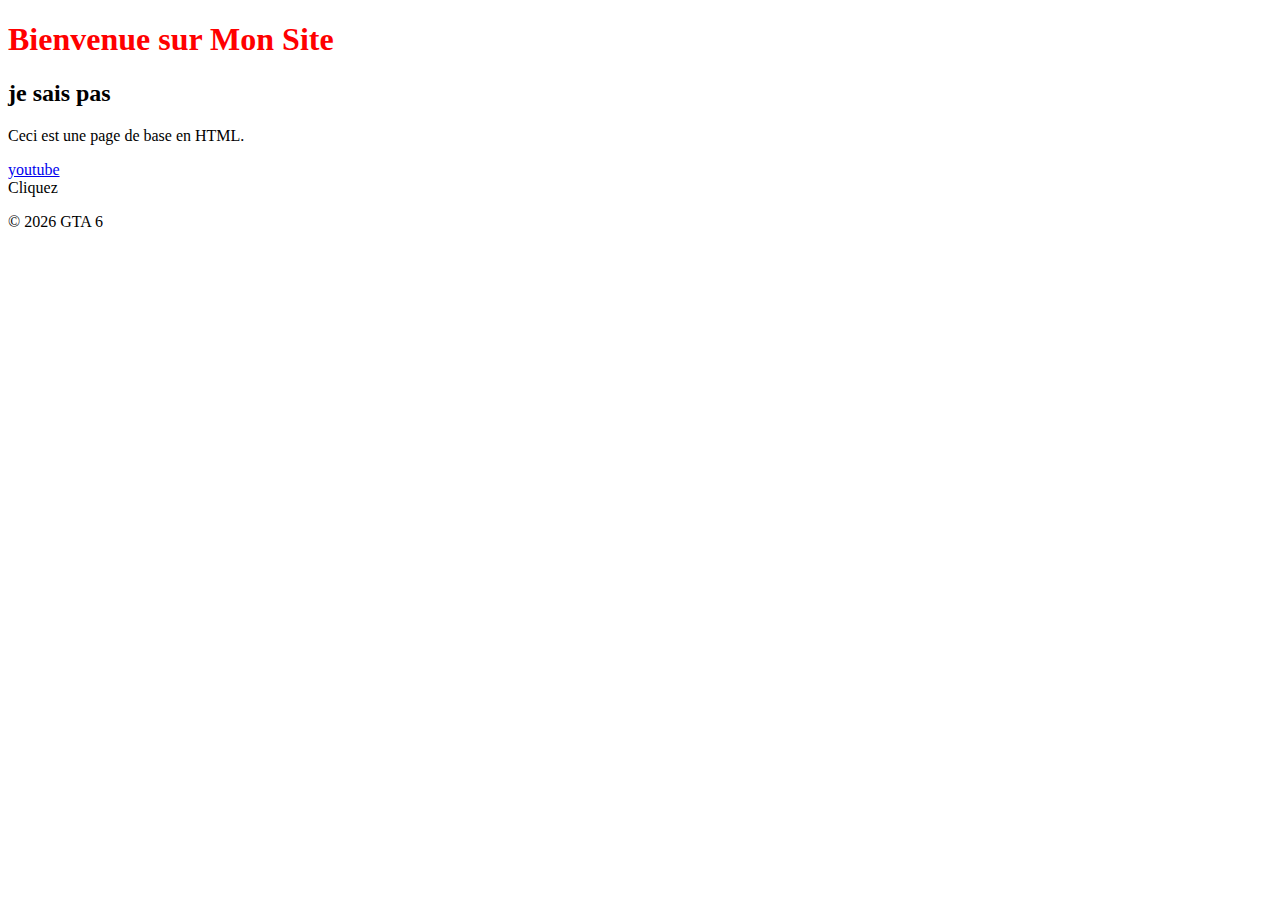
<file: INDEX.html>
<!DOCTYPE html>
<html lang="fr">
<head>
  <meta charset="UTF-8">
  <meta name="viewport" content="width=device-width, initial-scale=1.0">
  <title>Mon Site</title>
</head>
<body>

  <!-- contenu de ma page -->

  <header>
    <h1 style="color: red;">Bienvenue sur Mon Site</h1>
    <h2>je sais pas</h2>
  </header>

  <main>
    <p>Ceci est une page de base en HTML.</p>
  </main>

  <a href="https://www.youtube.com">youtube</a>
  <div role="button">Cliquez</div>

  <footer>
    <p>&copy; 2026 GTA 6</p>
  </footer>

</body>
</html>
</file>
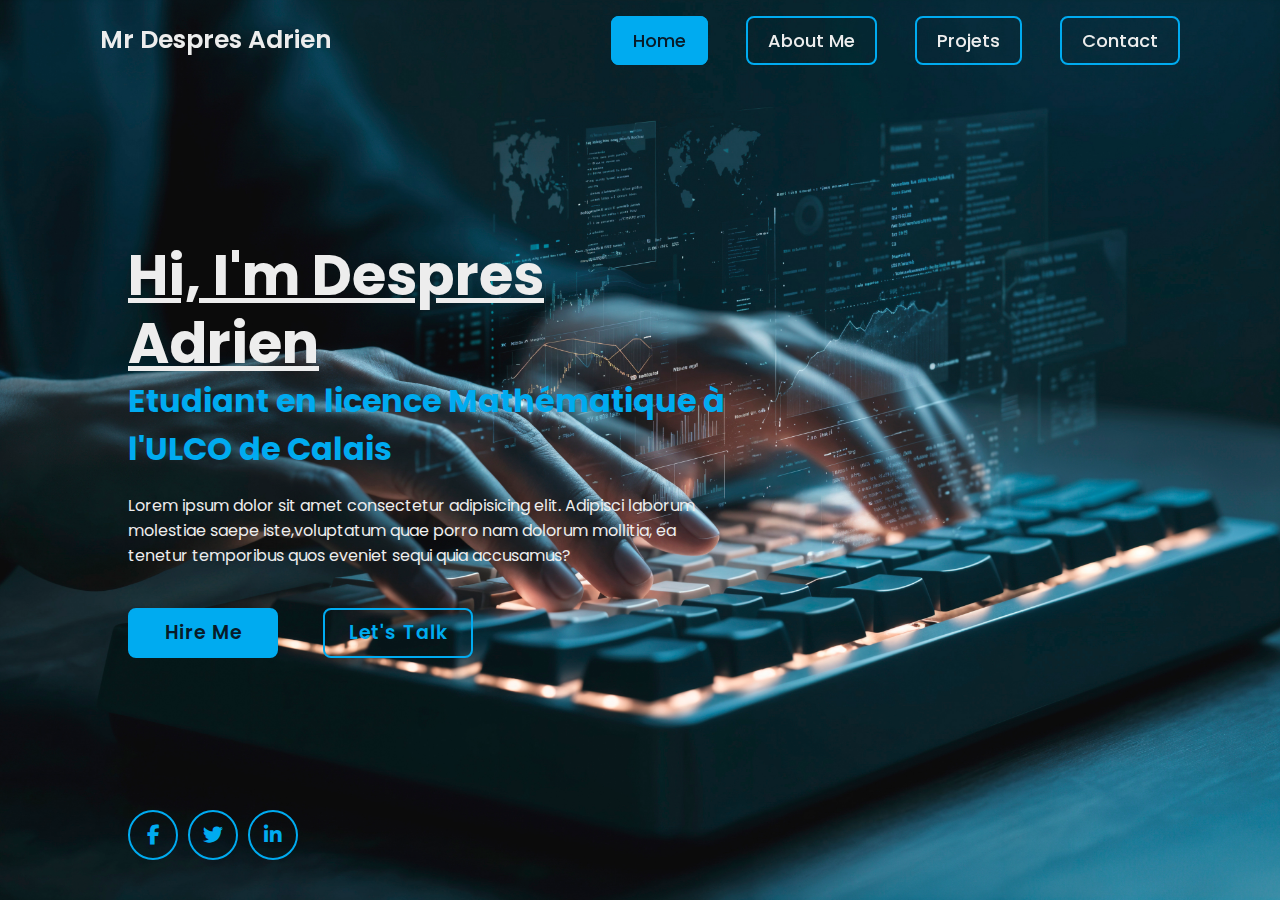
<file: index.html>
<!DOCTYPE html>
<html lang="en">
<head>
    <meta charset="UTF-8">
    <meta http-equiv="X-UA-Compatible" content="IE=edge">
    <meta name="viewport" content="width=device-width, initial-scale=1.0">
    <title>Home - Mon Portfolio</title>
    <link rel="stylesheet" href="index.css">
    <link href="https://cdnjs.cloudflare.com/ajax/libs/font-awesome/6.5.0/css/all.min.css" rel="stylesheet">
</head>
<body>
    <header class="header">
        <a href="index.html" class="logo">Mr Despres Adrien</a>
        <nav class="navbar">
            <a href="index.html" class="btn-nav active">Home</a>
            <a href="about.html" class="btn-nav">About Me</a>
            <a href="projets.html" class="btn-nav">Projets</a>
            <a href="contact.html" class="btn-nav">Contact</a>
        </nav>
    </header>

    <section class="home">
        <div class="home-content">
            <h1>Hi, I'm Despres Adrien</h1>
            <h3>Etudiant en licence Mathématique à l'ULCO de Calais</h3>
            <p>Lorem ipsum dolor sit amet consectetur adipisicing elit.
               Adipisci laborum molestiae saepe iste,voluptatum quae porro
               nam dolorum mollitia, ea tenetur temporibus quos eveniet sequi
               quia accusamus?</p>
            <div class="btn-box">
                <a href="#">Hire Me</a>
                <a href="#">Let's Talk</a>
            </div>
        </div>

        <div class="home-sci">
            <a href="#"><i class="fa-brands fa-facebook-f"></i></a>
            <a href="#"><i class="fa-brands fa-twitter"></i></a>
            <a href="#"><i class="fa-brands fa-linkedin-in"></i></a>
        </div>
    </section>
</body>
</html>
</file>
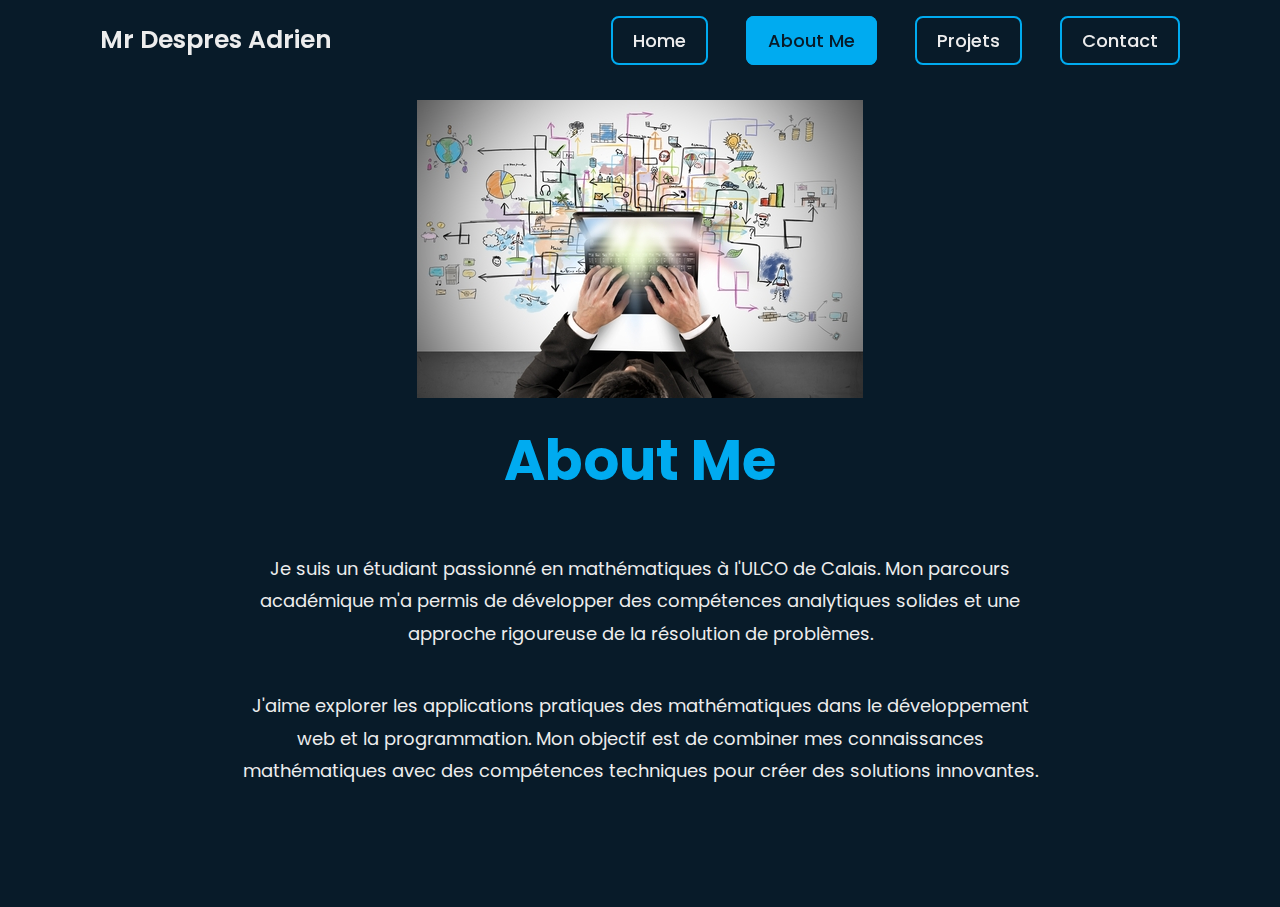
<file: about.html>
<!DOCTYPE html>
<html lang="en">
<head>
    <meta charset="UTF-8">
    <meta http-equiv="X-UA-Compatible" content="IE=edge">
    <meta name="viewport" content="width=device-width, initial-scale=1.0">
    <title>About Me - Mon Portfolio</title>
    <link rel="stylesheet" href="index.css">
    <link href="https://cdnjs.cloudflare.com/ajax/libs/font-awesome/6.5.0/css/all.min.css" rel="stylesheet">
</head>
<body>
    <header class="header">
        <a href="index.html" class="logo">Mr Despres Adrien</a>
        <nav class="navbar">
            <a href="index.html" class="btn-nav">Home</a>
            <a href="about.html" class="btn-nav active">About Me</a>
            <a href="projets.html" class="btn-nav">Projets</a>
            <a href="contact.html" class="btn-nav">Contact</a>
        </nav>
    </header>

    <section class="about">
        <img src="ingénieur-informatique-alternance.jpeg" alt="photo">
        <h2>About Me</h2>
        <p>Je suis un étudiant passionné en mathématiques à l'ULCO de Calais. Mon parcours académique m'a permis de développer des compétences analytiques solides et une approche rigoureuse de la résolution de problèmes.</p>
        <p>J'aime explorer les applications pratiques des mathématiques dans le développement web et la programmation. Mon objectif est de combiner mes connaissances mathématiques avec des compétences techniques pour créer des solutions innovantes.</p>
    </section>
</body>
</html>
</file>
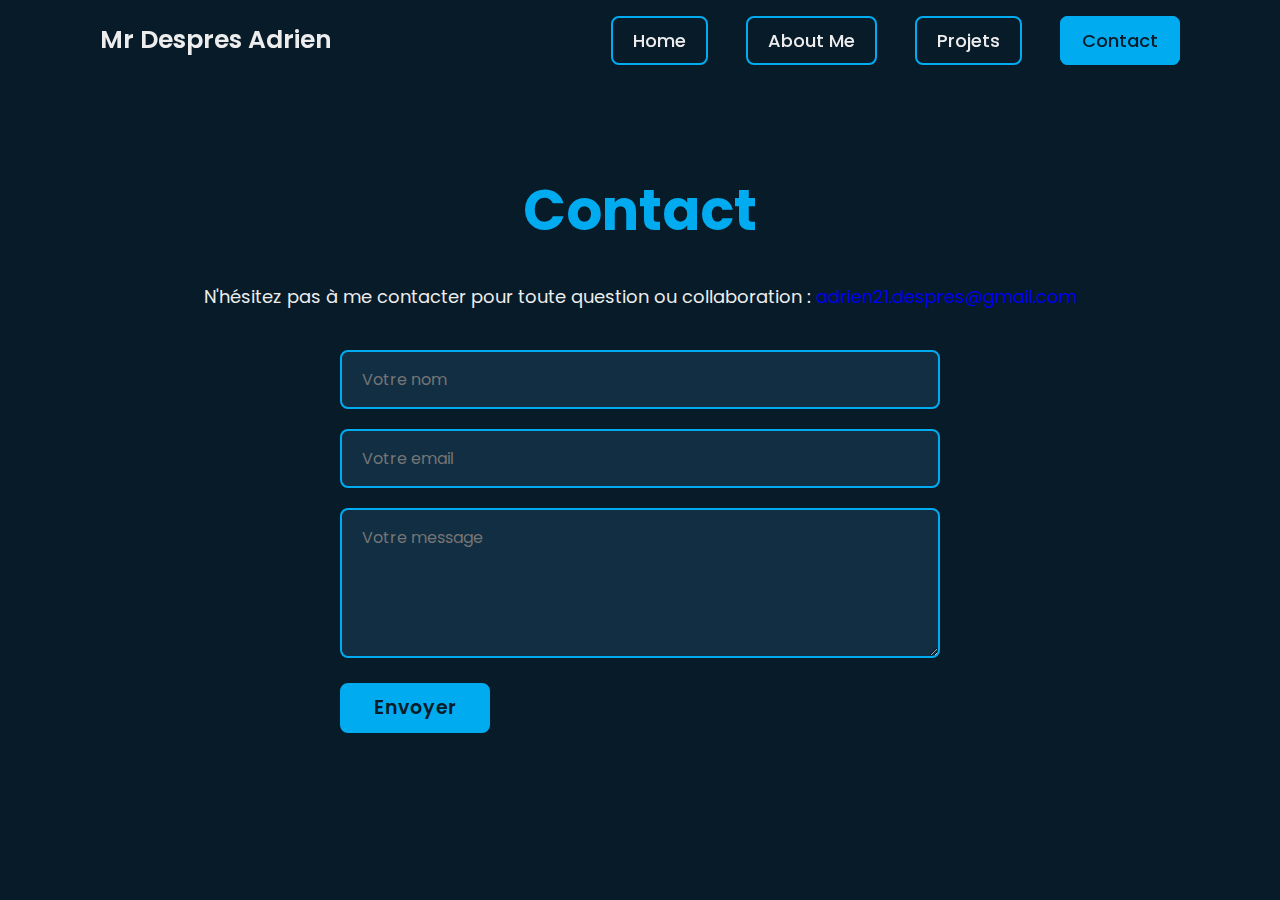
<file: contact.html>
<!DOCTYPE html>
<html lang="en">
<head>
    <meta charset="UTF-8">
    <meta http-equiv="X-UA-Compatible" content="IE=edge">
    <meta name="viewport" content="width=device-width, initial-scale=1.0">
    <title>Contact - Mon Portfolio</title>
    <link rel="stylesheet" href="index.css">
    <link href="https://cdnjs.cloudflare.com/ajax/libs/font-awesome/6.5.0/css/all.min.css" rel="stylesheet">
</head>
<body>
    <header class="header">
        <a href="index.html" class="logo">Mr Despres Adrien</a>
        <nav class="navbar">
            <a href="index.html" class="btn-nav">Home</a>
            <a href="about.html" class="btn-nav">About Me</a>
            <a href="projets.html" class="btn-nav">Projets</a>
            <a href="contact.html" class="btn-nav active">Contact</a>
        </nav>
    </header>

    <section class="contact">
        <h2>Contact</h2>
        <p>N'hésitez pas à me contacter pour toute question ou collaboration : <a href="mailto:adrien21.despres@gmail.com">adrien21.despres@gmail.com</a></p>
        <form class="contact-form">
            <input type="text" placeholder="Votre nom" required>
            <input type="email" placeholder="Votre email" required>
            <textarea placeholder="Votre message" required></textarea>
            <button type="submit">Envoyer</button>
        </form>
    </section>
</body>

</html>
</file>
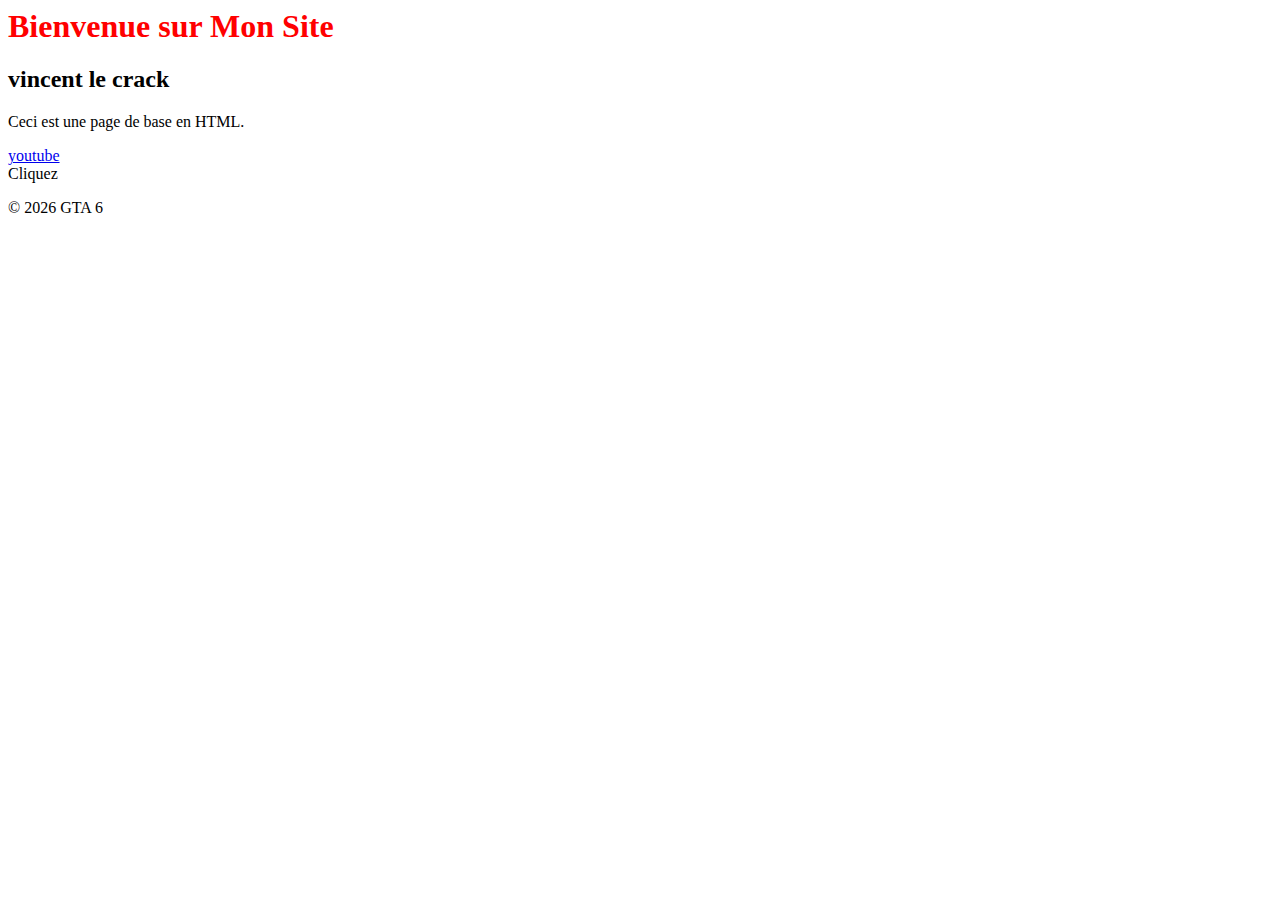
<file: index (2).html>
<!--<!DOCTYPE html>

<html lang="fr">
<head>
    <meta charset="UTF-8">
    <meta name="viewport" content="width=device-width, initial-scale=1.0">
    <title>Mon Site</title>
</head>

<body>
    <!-- contenu de ma page -->
    <header>
        <h1 style="color:red;">Bienvenue sur Mon Site</h1>
        <h2 >vincent le crack</h2>
    </header>
    <main>
        <p>Ceci est une page de base en HTML.</p>
    </main>

    <link>
      <a href="https://www.youtube.com">youtube</a>
      <div role="button">Cliquez</div>

    </link>

    <footer>
        <p>&copy; 2026 GTA 6</p>
    </footer>
</body>
</html>
</file>
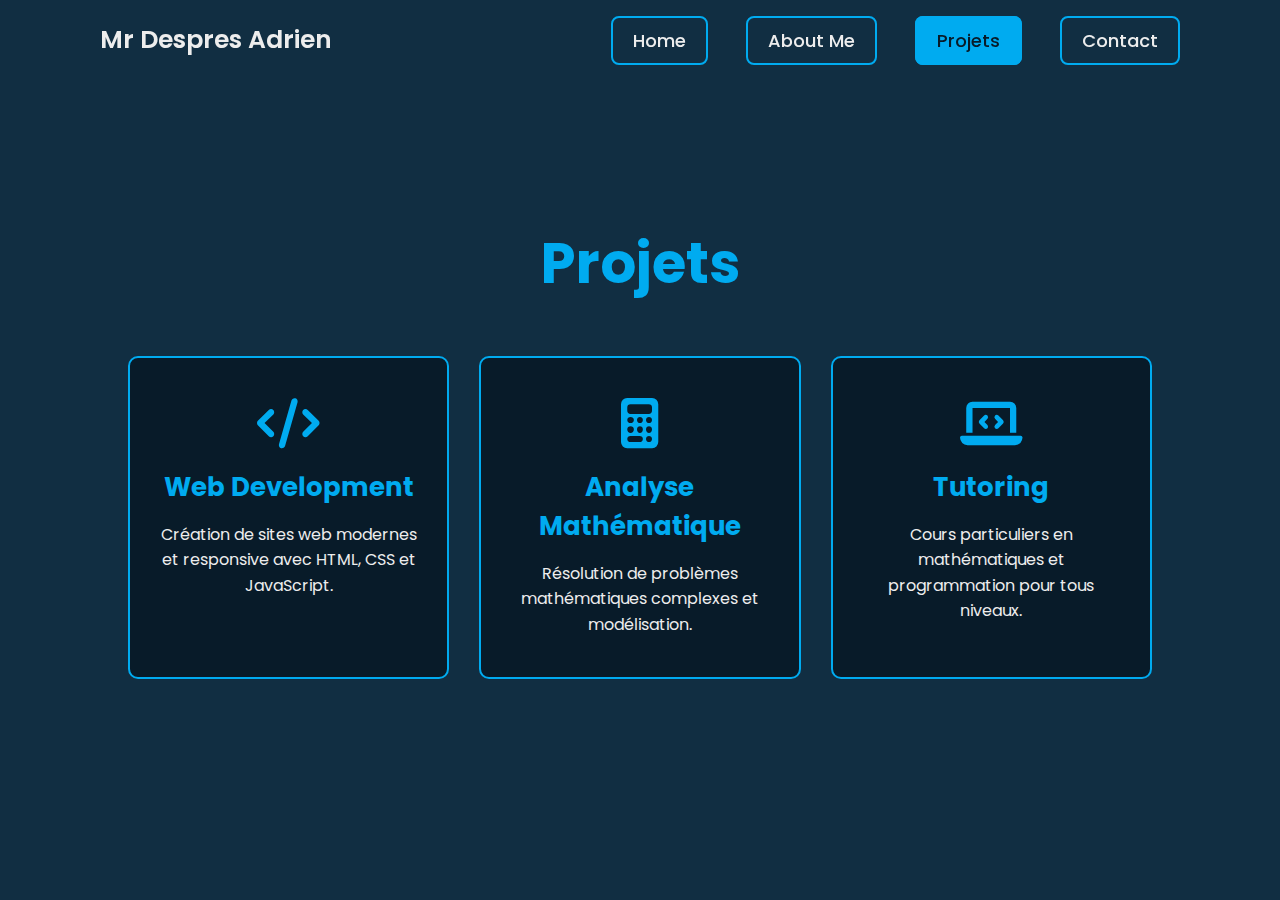
<file: projets.html>
<!DOCTYPE html>
<html lang="en">
<head>
    <meta charset="UTF-8">
    <meta http-equiv="X-UA-Compatible" content="IE=edge">
    <meta name="viewport" content="width=device-width, initial-scale=1.0">
    <title>Projets - Mon Portfolio</title>
    <link rel="stylesheet" href="index.css">
    <link href="https://cdnjs.cloudflare.com/ajax/libs/font-awesome/6.5.0/css/all.min.css" rel="stylesheet">
</head>
<body>
    <header class="header">
        <a href="index.html" class="logo">Mr Despres Adrien</a>
        <nav class="navbar">
            <a href="index.html" class="btn-nav">Home</a>
            <a href="about.html" class="btn-nav">About Me</a>
            <a href="projets.html" class="btn-nav active">Projets</a>
            <a href="contact.html" class="btn-nav">Contact</a>
        </nav>
    </header>

    <section class="projets">
        <h2>Projets</h2>
        <div class="projets-container">
            <div class="projets-box">
                <i class="fa-solid fa-code"></i>
                <h3>Web Development</h3>
                <p>Création de sites web modernes et responsive avec HTML, CSS et JavaScript.</p>
            </div>
            <div class="projets-box">
                <i class="fa-solid fa-calculator"></i>
                <h3>Analyse Mathématique</h3>
                <p>Résolution de problèmes mathématiques complexes et modélisation.</p>
            </div>
            <div class="projets-box">
                <i class="fa-solid fa-laptop-code"></i>
                <h3>Tutoring</h3>
                <p>Cours particuliers en mathématiques et programmation pour tous niveaux.</p>
            </div>
        </div>
    </section>
</body>
</html>
</file>
<file: index.css>
@import url('https://fonts.googleapis.com/css2?family=Poppins:wght@300;400;500;600;700;800;900&display=swap');
* {
    margin: 0;
    padding: 0;
    box-sizing: border-box;
    text-decoration: none;
    border: none;
    outline: none;
    scroll-behavior: smooth;
    font-family: 'Poppins', sans-serif;
}
:root {
    --bg-color: #081b29;
    --second-bg-color: #112e42;
    --text-color: #ededed;
    --main-color: #00abf0;
}
html {
    font-size: 62.5%;
    overflow-x: hidden;
}
body {
    
    color: #ededed;

}  

.header {
    height: 80px;
    position:fixed;
    top: 0;
    left: 0;
    width: 100%;
    padding: 0 100px;
    background: transparent;
    display:flex;
    justify-content: space-between;
    align-items:center;
    z-index: 100;

}

.logo{
    font-size: 25px;
    color: #ededed;
    text-decoration: none;
    font-weight: 600;
}

.navbar a{
    font-size: 18px;
    color: #ededed;
    text-decoration: none;
    font-weight: 500;
    margin-left: 35px;
    
}

.navbar a:hover,
.navbar a.active {
    color: #00abf0;
}

.home{
    height: 100vh;
    background: url("clavier.jpg") no-repeat;
    background-size: cover;
    background-position: center;
    display: flex;
    align-items: center;
    padding: 0 10%;
}

.home-content {
    max-width: 600px;
}

.home-content h1 {
    font-size: 56px;
    font-weight: 700;
    line-height: 1.2;
    text-decoration-line: underline;
}

.home-content h3{
    font-size: 32px;
    font-weight: 700;
    color:#00abf0;
}

.home-content p {
    font-size: 16px;
    margin: 20px 0 40px;
}

.home-content .btn-box{
    display: flex;
    justify-content:space-between ;
    width: 345px;
    height: 50px;
    
}

.btn-box a {
    position: relative;
    display: inline-flex;
    justify-content: center;
    align-items: center;
    width: 150px;
    height: 100%;
    background: #00abf0;
    border: 2px solid #00abf0;
    border-radius: 8px;
    font-size: 19px;
    color: #081b29;
    text-decoration: none;
    font-weight: 600;
    letter-spacing: 1px;
    z-index: 1;
    overflow: hidden;
   
}

.btn-box a:hover {
    color: #00abf0;
}
.btn-box a:nth-child(2) {
    background: transparent;
    color: #00abf0;
}

.btn-box a:nth-child(2):hover{
    color: #081b29;
}

.btn-box a:nth-child(2)::before{
    background: #00abf0;
}

.btn-box a::before{
    content: '';
    position: absolute;
    top: 0;
    left: 0;
    width: 0;
    height: 100%;
    background: #081b29;
    z-index: -1;
    transition: .5s;
}

.btn-box a:hover::before{
    width: 100%;
}

.home-sci {
    position: absolute;
    bottom: 40px;
    width: 170px;
    display: flex;
    justify-content: space-between;
}

.home-sci a {
    position: relative;
    justify-content: center;
    align-items: center;
    display: inline-flex;
    width: 50px;
    height: 50px;
    background: transparent;
    border: 2px solid #00abf0;
    border-radius: 50%;
    font-size: 20px;
    color: #00abf0;
    text-decoration: none;
    z-index: 1;
    overflow: hidden;
}

.home-sci a:hover {
    color: #081b29;
}

.home-sci a::before {
    content: '';
    position: absolute;
    top: 0;
    left: 0;
    width: 0;
    height: 100%;
    background: #00abf0;
    z-index: -1;
    transition: width 0.3s ease;
}



.home-sci a:hover::before {
    width: 100%;
}

/* Styles pour About Me */
.about {
    min-height: 100vh;
    background: var(--bg-color);
    padding: 100px 10%;
    display: flex;
    align-items: center;
    flex-direction: column;
    justify-content: center;
    gap: 20px;
}



.about h2 {
    font-size: 56px;
    font-weight: 700;
    margin-bottom: 30px;
    color: #00abf0;
    text-align: center;
}

.about p {
    font-size: 18px;
    line-height: 1.8;
    max-width: 800px;
    text-align: center;
    margin-bottom: 20px;
}

/* Styles pour Services */
.projets {
    min-height: 100vh;
    background: var(--second-bg-color);
    padding: 100px 10%;
    display: flex;
    flex-direction: column;
    justify-content: center;
    position: relative;
}

.projets img {
    width: 250px;
    border: #ededed;
    border-radius: 10%;
    position: absolute;
    top: 750px;
    left: 50px;
    z-index: 1;
}

.projets h2 {
    font-size: 56px;
    font-weight: 700;
    margin-bottom: 50px;
    color: #00abf0;
    text-align: center;
}

.projets-container {
    display: grid;
    grid-template-columns: repeat(auto-fit, minmax(300px, 1fr));
    gap: 30px;
    max-width: 1200px;
    margin: 0 auto;
}

.projets-box {
    background: var(--bg-color);
    padding: 40px 30px;
    border-radius: 10px;
    border: 2px solid #00abf0;
    transition: 0.5s;
    text-align: center;
}

.projets-box:hover {
    transform: translateY(-10px);
    box-shadow: 0 0 30px rgba(0, 171, 240, 0.5);
}

.projets-box i {
    font-size: 50px;
    color: #00abf0;
    margin-bottom: 20px;
}

.projets-box h3 {
    font-size: 26px;
    margin-bottom: 15px;
    color: #00abf0;
}

.projets-box p {
    font-size: 16px;
    line-height: 1.6;
}
    /*#######################*/
/* Styles pour Contact */
.contact {
    min-height: 100vh;
    background: var(--bg-color);
    padding: 100px 10%;
    display: flex;
    flex-direction: column;
    justify-content: center;
    align-items: center;
}

.contact h2 {
    font-size: 56px;
    font-weight: 700;
    margin-bottom: 30px;
    color: #00abf0;
    text-align: center;
}

.contact > p {
    font-size: 18px;
    margin-bottom: 40px;
    text-align: center;
}

.contact-form {
    max-width: 600px;
    width: 100%;
}

.contact-form input,
.contact-form textarea {
    width: 100%;
    padding: 15px 20px;
    margin-bottom: 20px;
    background: var(--second-bg-color);
    border: 2px solid #00abf0;
    border-radius: 8px;
    color: #ededed;
    font-size: 16px;
    font-family: 'Poppins', sans-serif;
}

.contact-form textarea {
    resize: vertical;
    min-height: 150px;
}

.contact-form button {
    position: relative;
    display: inline-flex;
    justify-content: center;
    align-items: center;
    width: 150px;
    height: 50px;
    background: #00abf0;
    border: 2px solid #00abf0;
    border-radius: 8px;
    font-size: 19px;
    color: #081b29;
    font-weight: 600;
    letter-spacing: 1px;
    z-index: 1;
    overflow: hidden;
    cursor: pointer;
}

.contact-form button:hover {
    color: #00abf0;
}

.contact-form button::before {
    content: '';
    position: absolute;
    top: 0;
    left: 0;
    width: 0;
    height: 100%;
    background: #081b29;
    z-index: -1;
    transition: .5s;
}

.contact-form button:hover::before {
    width: 100%;
}

.navbar a.btn-nav {
    font-size: 18px;
    color: #ededed;
    text-decoration: none;
    font-weight: 500;
    margin-left: 35px;
    padding: 10px 20px;
    background: transparent;
    border: 2px solid #00abf0;
    border-radius: 8px;
    transition: 0.3s;
}

.navbar a.btn-nav:hover,
.navbar a.btn-nav.active {
    background: #00abf0;
    color: #081b29;
}
</file>
